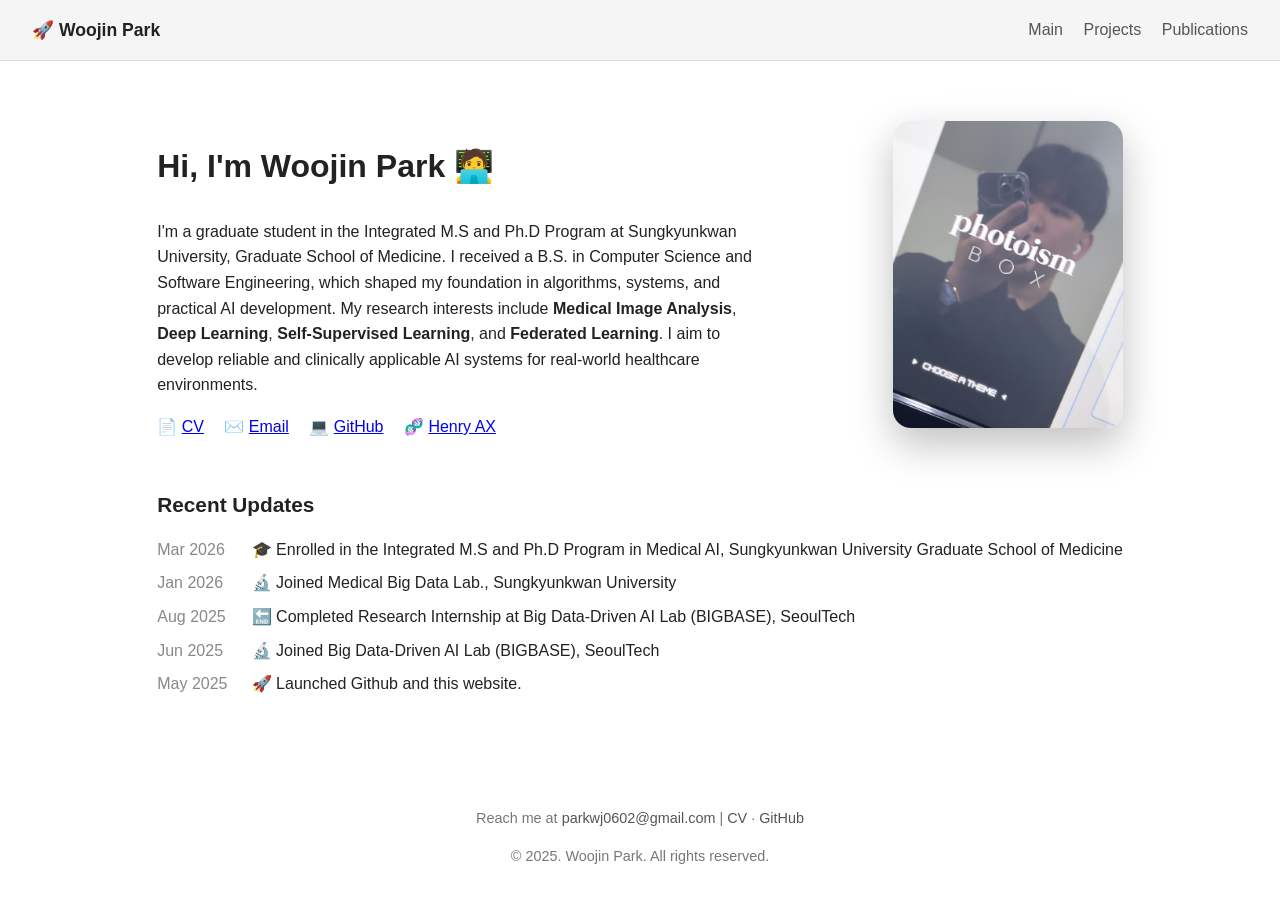
<file: index.html>
<!DOCTYPE html>
<html lang="en">
<head>
  <meta charset="UTF-8" />
  <meta name="viewport" content="width=device-width, initial-scale=1.0"/>
  <title>🚀 Woojin Park</title>
  <link rel="stylesheet" href="style.css">

  <!-- ✅ 프로필 사진 + 자기소개 우측 배치용 추가 스타일 -->
  <style>
    .intro {
      display: flex;
      flex-wrap: wrap;
      align-items: center;
      gap: 2.5rem;
    }

    .intro-text {
      flex: 1 1 260px;
      min-width: 0;
    }

    .intro-photo {
      flex: 0 0 230px;
      display: flex;
      justify-content: center;
    }

    .intro-photo img {
      width: 100%;
      max-width: 260px;
      border-radius: 18px;
      object-fit: cover;
      aspect-ratio: 3 / 4; /* 세로 비율 유지 */
      box-shadow: 0 16px 40px rgba(0, 0, 0, 0.25);
    }

    /* 모바일에서는 위/아래로 쌓이도록 */
    @media (max-width: 768px) {
      .intro {
        flex-direction: column;
        align-items: flex-start;
      }
      .intro-photo {
        align-self: center;
      }
    }
  </style>
</head>
<body>

  <!-- 상단 네비게이션 -->
  <header>
    <div class="nav">
      <div class="name"><a href="index.html">🚀 Woojin Park</a></div>
      <div class="menu">
        <a href="index.html" class="active">Main</a>
        <a href="projects.html" class="active">Projects</a>
        <a href="publications.html">Publications</a>
        <!--
        <a href="about.html">About</a>
        -->
      </div>
    </div>
  </header>

  <main class="container">
    <section class="intro">
      <!-- 🔹 왼쪽: 텍스트 -->
      <div class="intro-text">
        <h1>Hi, I'm Woojin Park 🧑‍💻</h1>
        <p class="desc">
          I'm a graduate student in the Integrated M.S and Ph.D Program at Sungkyunkwan University, Graduate School of Medicine. 
          I received a B.S. in Computer Science and Software Engineering, which shaped my foundation in algorithms, systems, and practical AI development. 
          My research interests include <strong>Medical Image Analysis</strong>, <strong>Deep Learning</strong>, <strong>Self-Supervised Learning</strong>, and <strong>Federated Learning</strong>. 
          I aim to develop reliable and clinically applicable AI systems for real-world healthcare environments.
        </p>
        <div class="icons">
          📄 <a href="assets/CV_WooJinPark.pdf" target="_blank">CV</a>
          ✉️ <a href="mailto:parkwj0602@gmail.com">Email</a>
          💻 <a href="https://github.com/HenryPark62" target="_blank">GitHub</a>
          🧬 <a href="HenryAX.html" target="_blank">Henry AX</a>
        </div>
      </div>

      <!-- 🔹 오른쪽: 프로필 사진 -->
      <div class="intro-photo">
        <!-- 👉 이미지 파일을 프로젝트 안에 넣고 경로만 맞춰 주면 됨 -->
        <!-- 예: /assets/profile.jpeg 로 저장했다면 아래 src 그대로 사용 -->
        <img src="assets/profile.JPG" alt="Woojin Park profile photo">
      </div>
    </section>

    <!-- 업데이트 -->
    <section class="updates">
      <h2>Recent Updates</h2>
      <ul>
        <li><span>Mar 2026</span> 🎓 Enrolled in the Integrated M.S and Ph.D Program in Medical AI, Sungkyunkwan University Graduate School of Medicine</li>
        <li><span>Jan 2026</span> 🔬 Joined Medical Big Data Lab., Sungkyunkwan University</li>
        <li><span>Aug 2025</span> 🔚 Completed Research Internship at Big Data-Driven AI Lab (BIGBASE), SeoulTech</li>
        <li><span>Jun 2025</span> 🔬 Joined Big Data-Driven AI Lab (BIGBASE), SeoulTech</li>
        <li><span>May 2025</span> 🚀 Launched Github and this website.</li>
      </ul>
    </section>
  </main>

  <footer>
    <p>Reach me at <a href="mailto:parkwj0602@gmail.com">parkwj0602@gmail.com</a> |
      <a href="assets/CV_WooJinPark.pdf" target="_blank">CV</a> · <a href="https://github.com/HenryPark62" target="_blank">GitHub</a></p>
    <p>© 2025. Woojin Park. All rights reserved.</p>
  </footer>
</body>
</html>
</file>
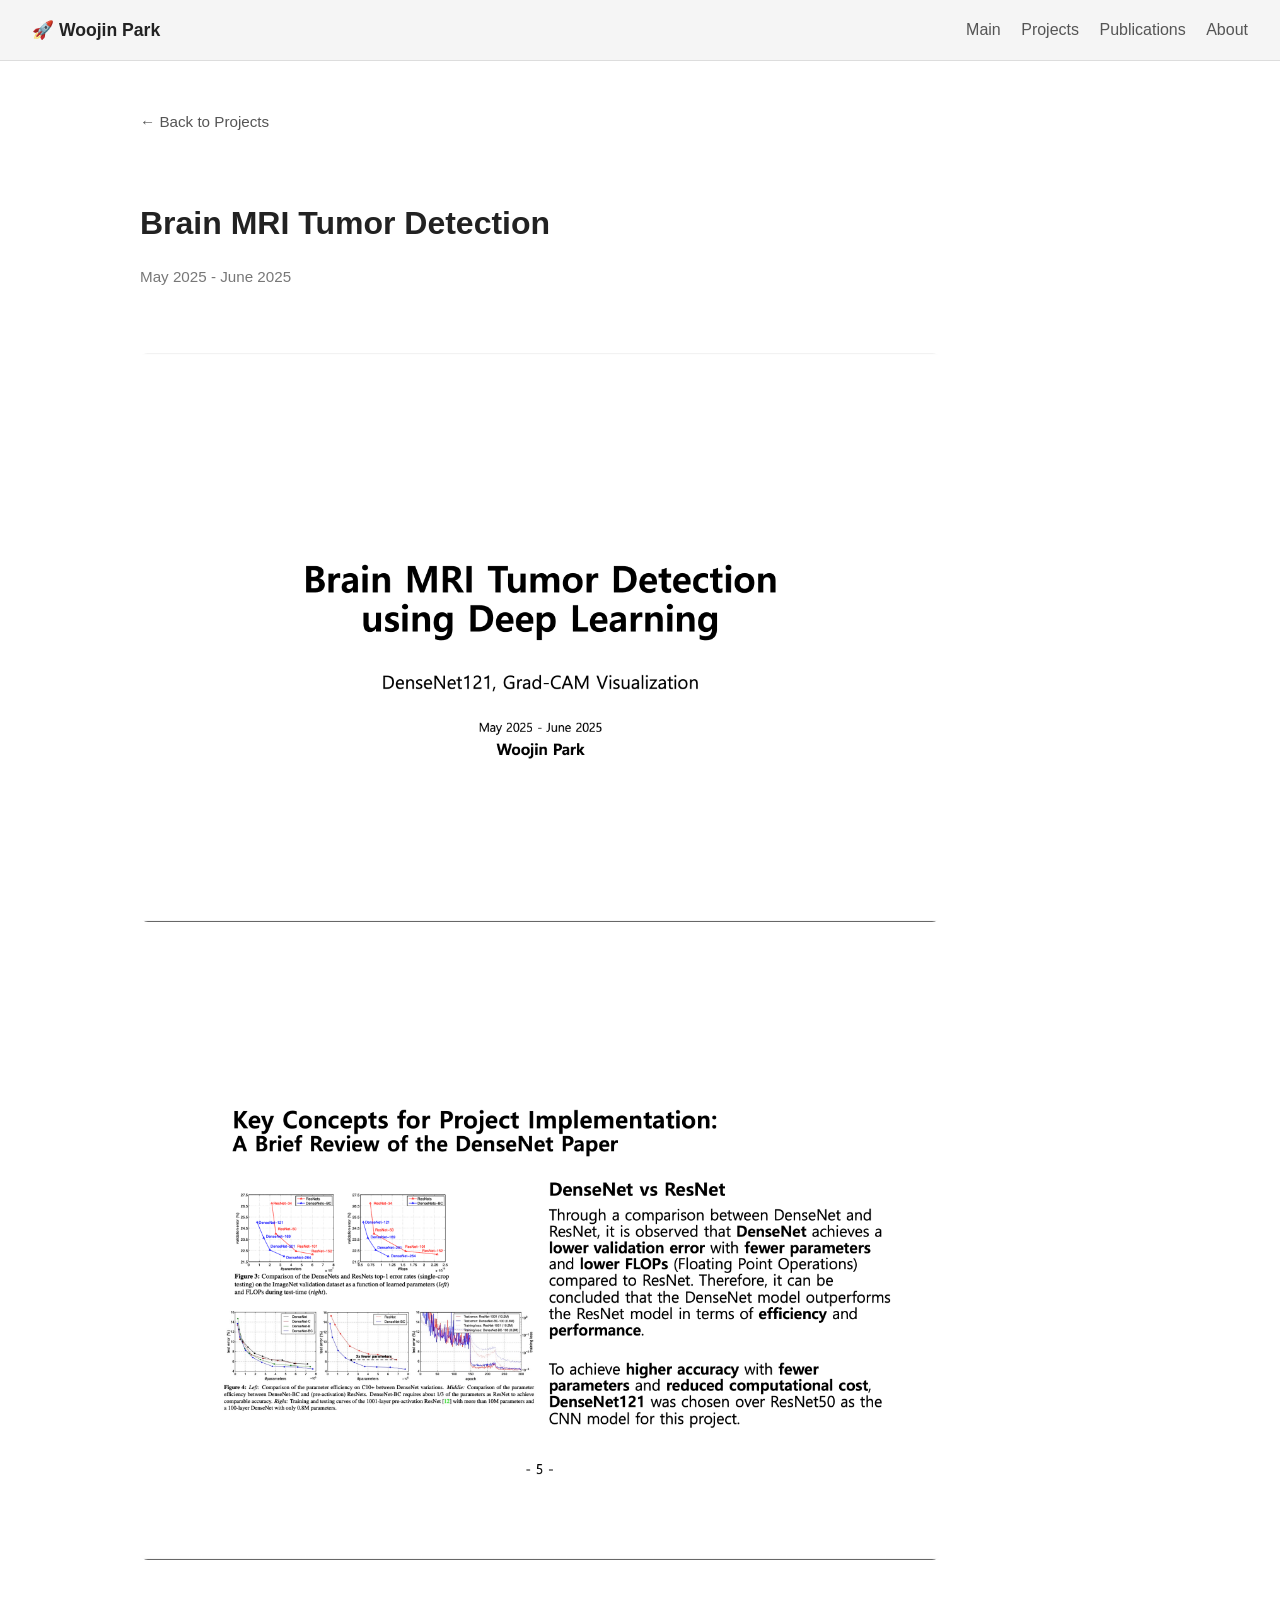
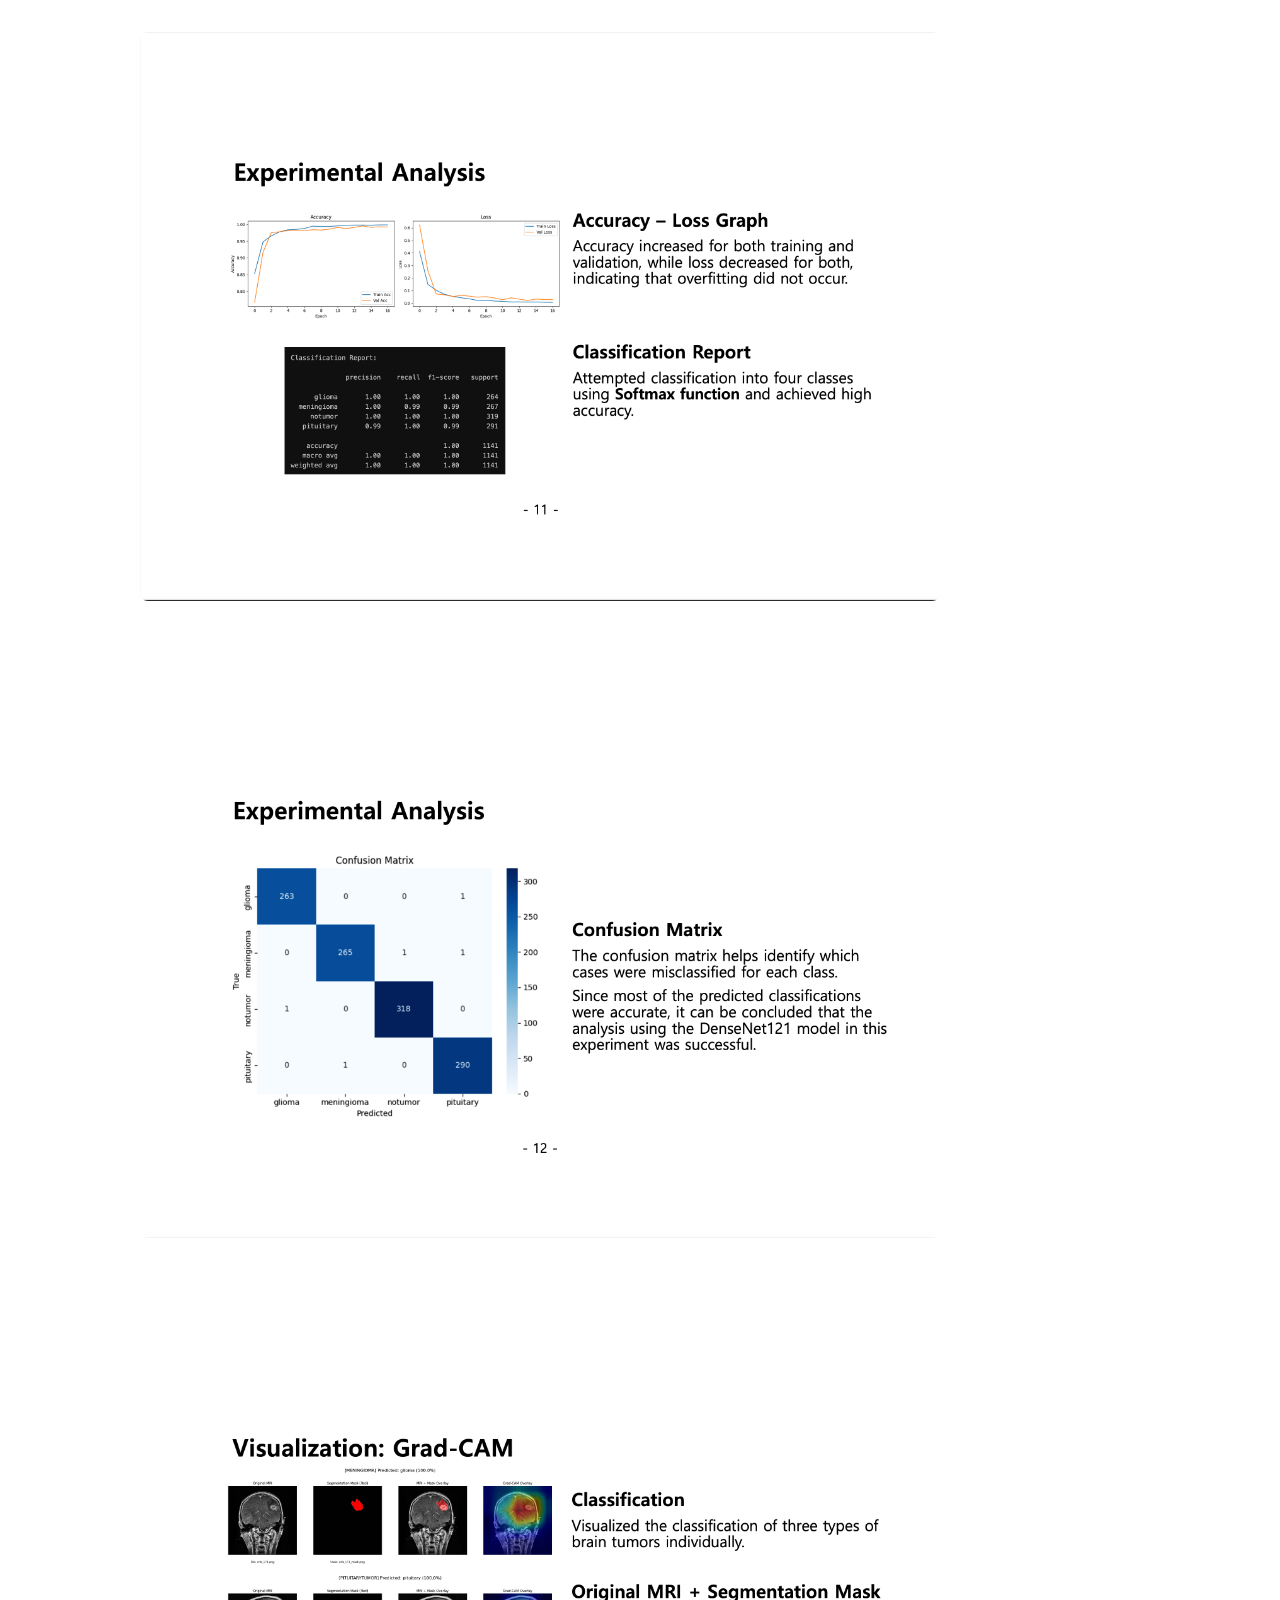
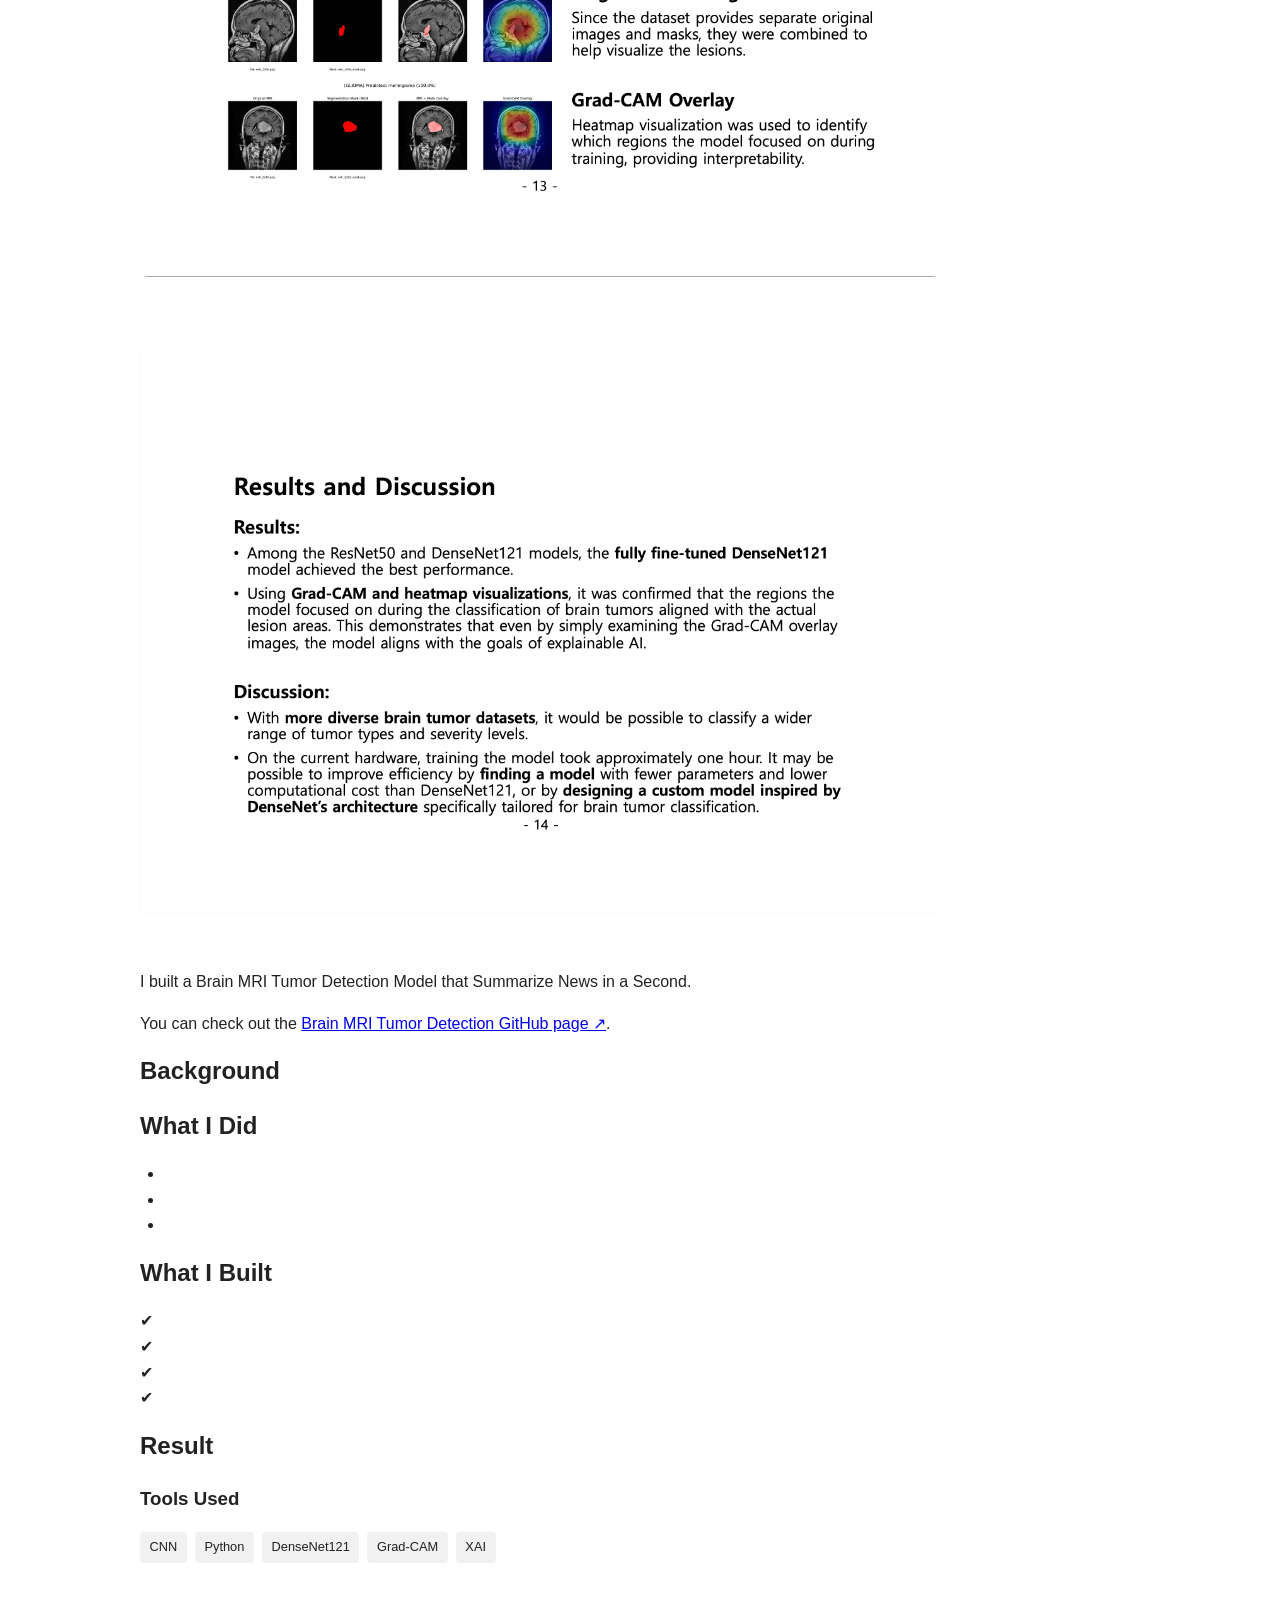
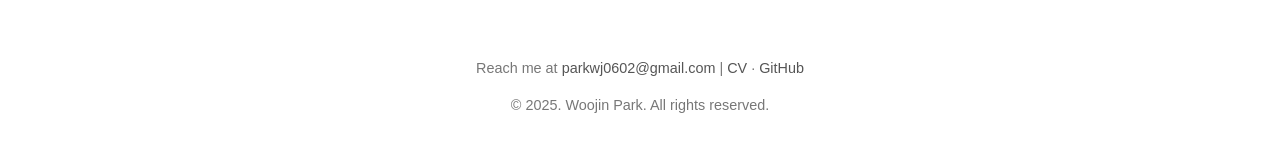
<file: project-braintumor.html>
<!DOCTYPE html>
<html lang="en">
<head>
  <meta charset="UTF-8" />
  <meta name="viewport" content="width=device-width, initial-scale=1.0"/>
  <title>Brain Tumor Detection - Project Detail</title>
  <link rel="stylesheet" href="style.css">
</head>
<body>
  
  <!-- 상단 네비게이션 -->
  <header>
    <div class="nav">
        <div class="name"><a href="index.html">🚀 Woojin Park</a></div>
      <div class="menu">
        <a href="index.html" class="active">Main</a>
        <a href="projects.html" class="active">Projects</a>
        <a href="publications.html">Publications</a>
        <a href="about.html">About</a>
      </div>
    </div>
  </header>

  <main class="container project-detail">
    <!-- 돌아가기 버튼 -->
    <a href="projects.html" class="back-link">← Back to Projects</a>

    <!-- 제목, 역할, 기간 -->
    <h1>Brain MRI Tumor Detection</h1>
    <p class="project-meta">May 2025 - June 2025</p>

    <!-- 프로젝트 대표 이미지 -->
    <img src="assets/braintumor/1.png" alt="braintumor Preview" class="cover-image" />
    <img src="assets/braintumor/2.png" alt="braintumor Preview" class="cover-image" />    
    <img src="assets/braintumor/3.png" alt="braintumor Preview" class="cover-image" />    
    <img src="assets/braintumor/4.png" alt="braintumor Preview" class="cover-image" />    
    <img src="assets/braintumor/5.png" alt="braintumor Preview" class="cover-image" />    
    <img src="assets/braintumor/6.png" alt="braintumor Preview" class="cover-image" />

    <!-- 소개 문단 -->
    <p>I built a Brain MRI Tumor Detection Model that Summarize News in a Second.</p>
    <p>You can check out the <a href="https://github.com/HenryPark62/ML_Brain_Tumor_Detection" target="_blank">Brain MRI Tumor Detection GitHub page ↗</a>.</p>

    <!-- 섹션: Background -->
    <h2>Background</h2>
    <p></p>

    <!-- 섹션: What I Did -->
    <h2>What I Did</h2>
    <ul>
      <li></li>
      <li></li>
      <li></li>
    </ul>

    <!-- 섹션: What I Built -->
    <h2>What I Built</h2>
    <p>✔ <br>✔ <br>✔ <br>✔ </p>

    <!-- 섹션: Result -->
    <h2>Result</h2>
    <p></p>

    <!-- 툴 태그 -->
    <h3>Tools Used</h3>
    <div class="tags">
      <span>CNN</span>
      <span>Python</span>
      <span>DenseNet121</span>
      <span>Grad-CAM</span>
      <span>XAI</span>
    </div>
  </main>

  <!-- 푸터 -->
  <footer>
    <p>Reach me at <a href="mailto:parkwj0602@gmail.com">parkwj0602@gmail.com</a> |
      <a href="assets/CV_WooJinPark.pdf" target="_blank">CV</a> · <a href="https://github.com/HenryPark62" target="_blank">GitHub</a></p>
    <p>© 2025. Woojin Park. All rights reserved.</p>
  </footer>
</body>
</html>
</file>
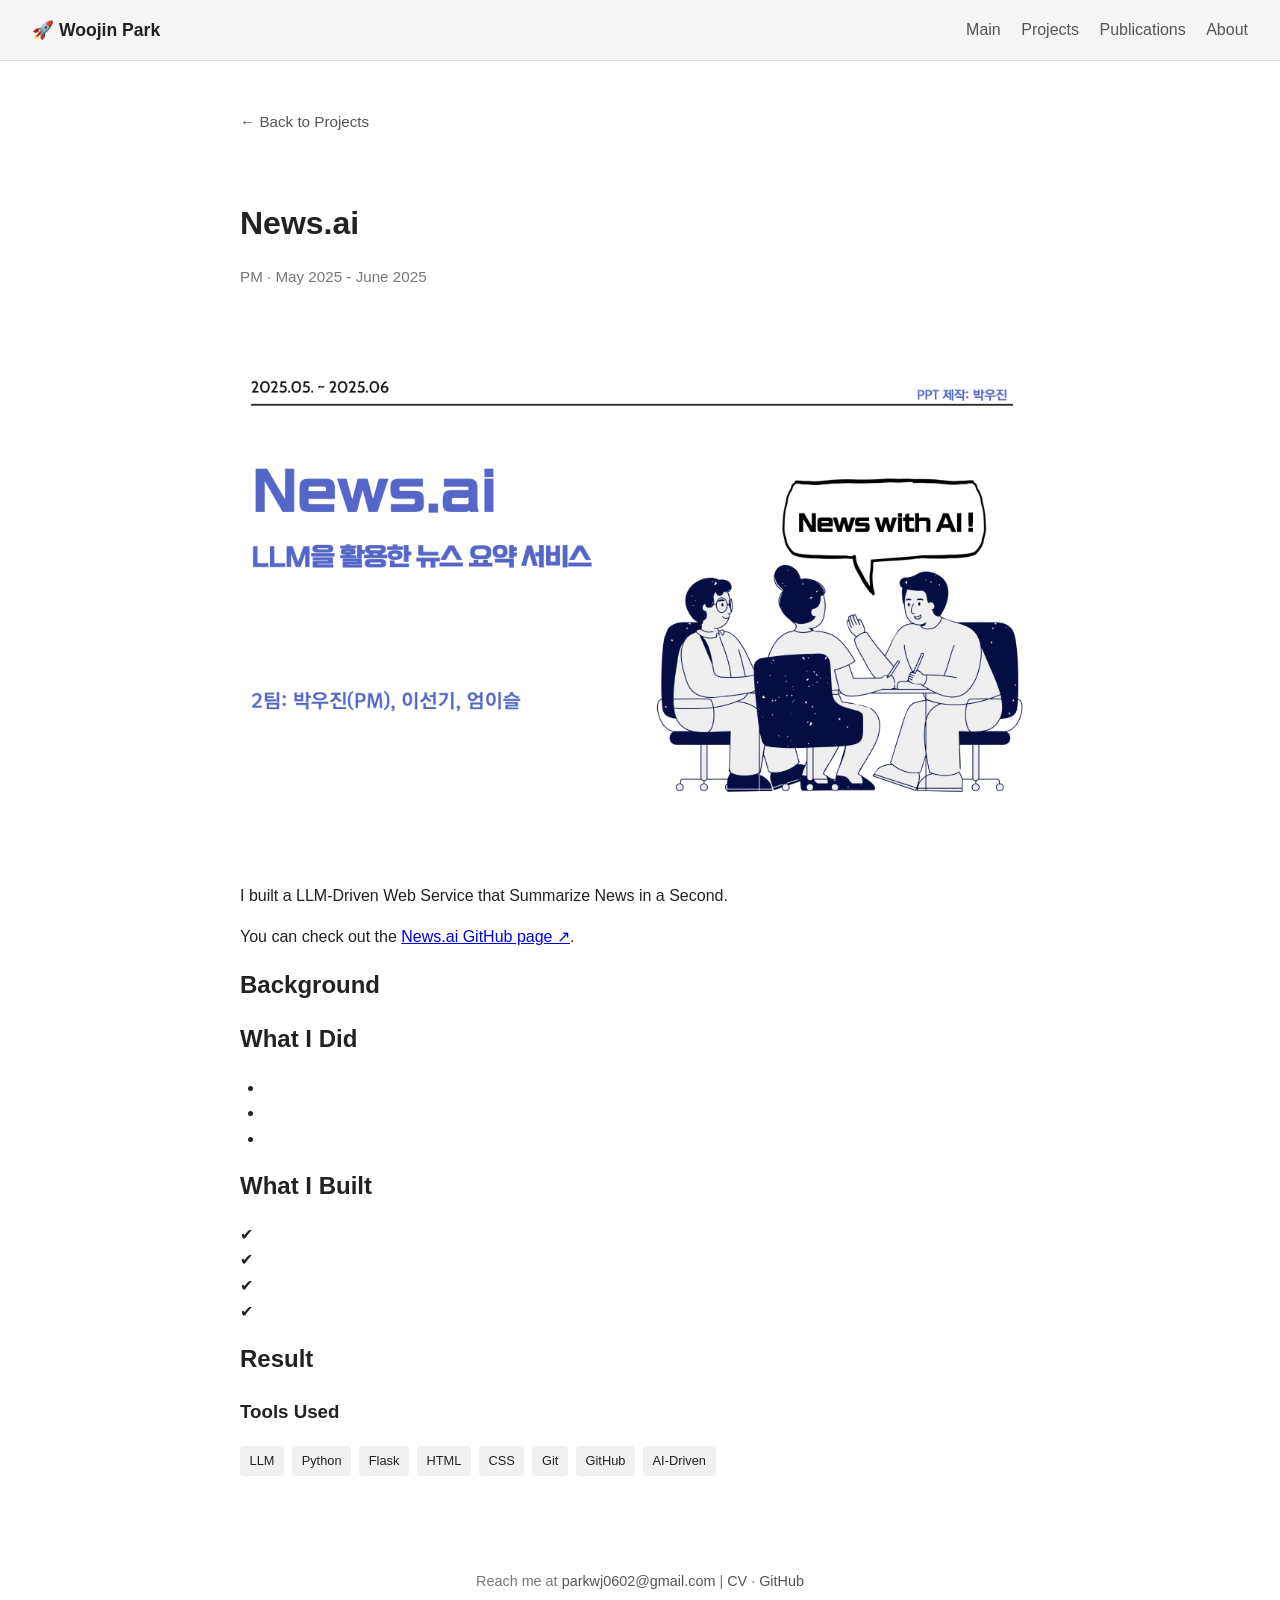
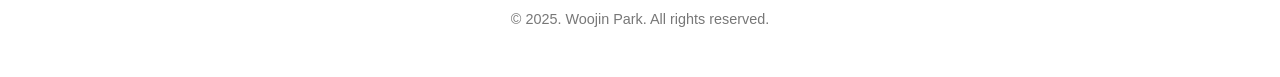
<file: project-newsai.html>
<!DOCTYPE html>
<html lang="en">
<head>
  <meta charset="UTF-8" />
  <meta name="viewport" content="width=device-width, initial-scale=1.0"/>
  <title>News.ai - Project Detail</title>
  <link rel="stylesheet" href="style.css">
</head>
<body>
  
  <!-- 상단 네비게이션 -->
  <header>
    <div class="nav">
        <div class="name"><a href="index.html">🚀 Woojin Park</a></div>
      <div class="menu">
        <a href="index.html" class="active">Main</a>
        <a href="projects.html" class="active">Projects</a>
        <a href="publications.html">Publications</a>
        <a href="about.html">About</a>
      </div>
    </div>
  </header>

  <main class="container project-detail">
    <!-- 돌아가기 버튼 -->
    <a href="projects.html" class="back-link">← Back to Projects</a>

    <!-- 제목, 역할, 기간 -->
    <h1>News.ai</h1>
    <p class="project-meta">PM · May 2025 - June 2025</p>

    <!-- 프로젝트 대표 이미지 -->
    <img src="assets/newsai/newsai.png" alt="News.ai Preview" class="cover-image" />

    <!-- 소개 문단 -->
    <p>I built a LLM-Driven Web Service that Summarize News in a Second.</p>
    <p>You can check out the <a href="https://github.com/HenryPark62/AI_News_Summary" target="_blank">News.ai GitHub page ↗</a>.</p>

    <!-- 섹션: Background -->
    <h2>Background</h2>
    <p></p>

    <!-- 섹션: What I Did -->
    <h2>What I Did</h2>
    <ul>
      <li></li>
      <li></li>
      <li></li>
    </ul>

    <!-- 섹션: What I Built -->
    <h2>What I Built</h2>
    <p>✔<br>✔ <br>✔ <br>✔</p>

    <!-- 섹션: Result -->
    <h2>Result</h2>
    <p></p>

    <!-- 툴 태그 -->
    <h3>Tools Used</h3>
    <div class="tags">
      <span>LLM</span>
      <span>Python</span>
      <span>Flask</span>
      <span>HTML</span>
      <span>CSS</span>
      <span>Git</span>
      <span>GitHub</span>
      <span>AI-Driven</span>
    </div>
  </main>

  <!-- 푸터 -->
  <footer>
    <p>Reach me at <a href="mailto:parkwj0602@gmail.com">parkwj0602@gmail.com</a> |
      <a href="assets/CV_WooJinPark.pdf" target="_blank">CV</a> · <a href="https://github.com/HenryPark62" target="_blank">GitHub</a></p>
    <p>© 2025. Woojin Park. All rights reserved.</p>
  </footer>
</body>
</html>
</file>
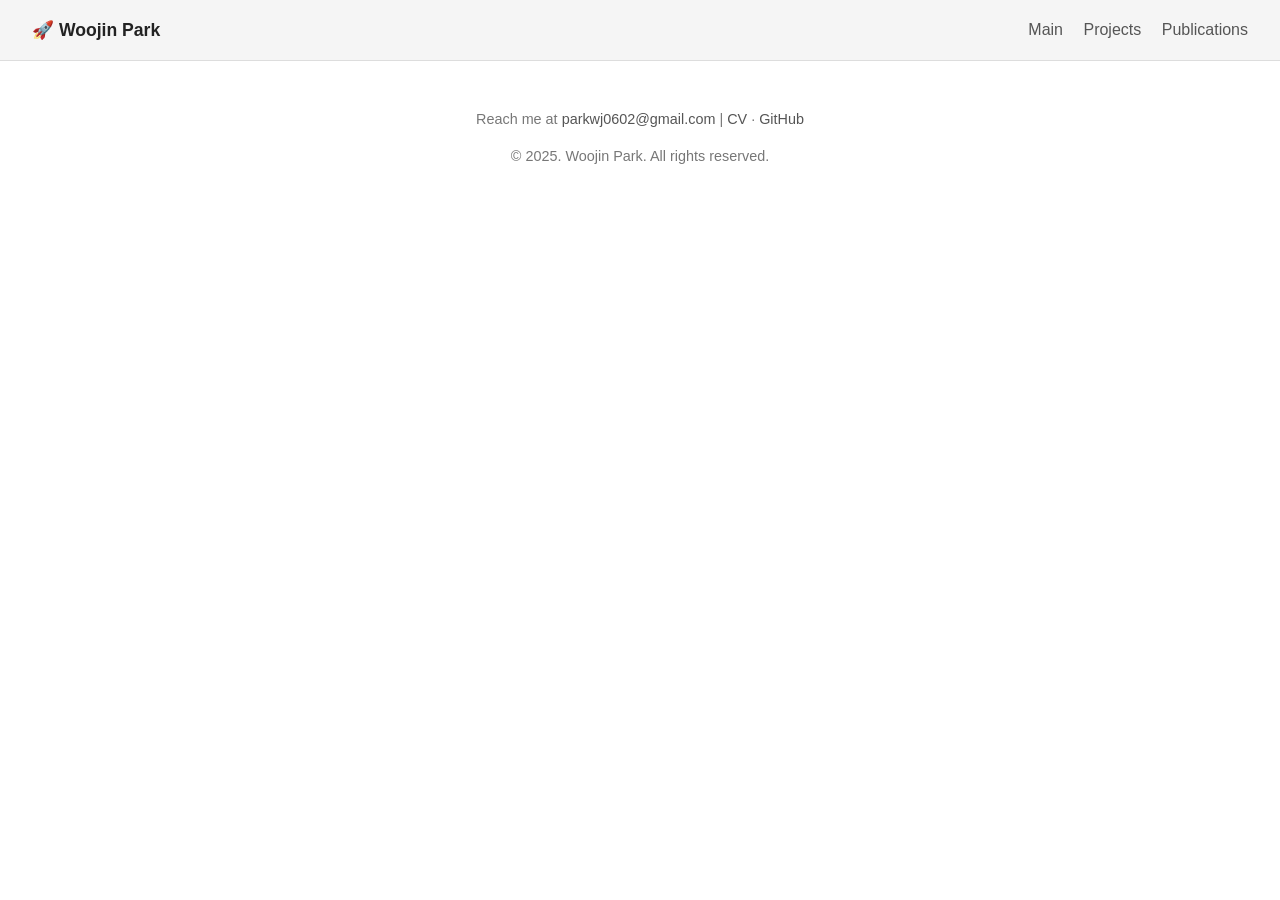
<file: publications.html>
<!DOCTYPE html>
<html lang="en">
<head>
  <meta charset="UTF-8" />
  <meta name="viewport" content="width=device-width, initial-scale=1.0"/>
  <title>Publications - Woojin Park</title>
  <link rel="stylesheet" href="style.css">
</head>
<body>
  
  <!-- 상단 네비게이션 -->
  <header>
    <div class="nav">
        <div class="name"><a href="index.html">🚀 Woojin Park</a></div>
      <div class="menu">
        <a href="index.html" class="active">Main</a>
        <a href="projects.html" class="active">Projects</a>
        <a href="publications.html">Publications</a>
        <!--
        <a href="about.html">About</a>
        -->
      </div>
    </div>
  </header>

<!-- 

  <main class="container">
     논문 카드 하나 
    <div class="publication-card">
      <img src="assets/publication-preview.png" alt="Paper Thumbnail" class="pub-thumb" />

      <div class="pub-content">
        제목 
        <h2>제목</h2>

        저자, 학회명 
        <p>저자</p>
        <p><em>학회</em></p>

        PDF 다운로드 
        <a href="assets/henry-paper.pdf" class="pdf-link" target="_blank">📄 PDF</a>
      </div>
    </div>
  </main>
-->

  <!-- 푸터 -->
  <footer>
    <p>Reach me at <a href="mailto:parkwj0602@gmail.com">parkwj0602@gmail.com</a> |
      <a href="assets/CV_WooJinPark.pdf" target="_blank">CV</a> · <a href="https://github.com/HenryPark62" target="_blank">GitHub</a></p>
    <p>© 2025. Woojin Park. All rights reserved.</p>
  </footer>
</body>
</html>
</file>
<file: style.css>
body {
  font-family: -apple-system, BlinkMacSystemFont, sans-serif;
  margin: 0;
  padding: 0;
  background-color: #fff;
  color: #222;
  line-height: 1.6;
}
header {
  background-color: #f5f5f5;
  border-bottom: 1px solid #ddd;
}
.nav {
  display: flex;
  justify-content: space-between;
  align-items: center;
  padding: 1rem 2rem;
}
.name {
  font-weight: bold;
  font-size: 1.1rem;
}

.name a {
  color: inherit;
  text-decoration: none;
  font-weight: bold;
  font-size: 1.1rem;
}
.name a:hover {
  text-decoration: underline;
}


.menu {
  margin-left: auto;
}
.menu a {
  margin-left: 1rem;
  text-decoration: none;
  color: #555;
}
.menu a:hover {
  text-decoration: underline;
}
main {
  max-width: 768px;
  margin: 0 auto;
  padding: 4rem 2rem 2rem;
}
h1 {
  margin-top: 2rem;
  font-size: 2rem;
}
.desc {
  margin-top: 1rem;
  max-width: 600px;
}
.icons {
  margin-top: 1rem;
}
.icons a {
  margin-right: 1rem;
}
.updates {
  margin-top: 3rem;
}
.updates h2 {
  font-size: 1.3rem;
}
.updates ul {
  list-style: none;
  padding-left: 0;
}
.updates li {
  margin: 0.5rem 0;
}
.updates span {
  color: #888;
  display: inline-block;
  width: 90px;
}


/* 전체 화면을 플렉스 레이아웃으로 설정 */
html, body {
  height: 100%;
  margin: 0;
  display: flex;
  flex-direction: column;
}

/* 메인 콘텐츠가 남은 공간 채우도록 */
main.container {
  flex: 1 0 auto;
}

/* 푸터를 하단에 고정 */
footer {
  flex-shrink: 0;
  text-align: center;
  padding: 2rem 1rem;
  font-size: 0.9rem;
  color: #777;
  background: #fff;
}
footer a {
  color: #555;
  text-decoration: none;
}
footer a:hover {
  text-decoration: underline;
}

.container {
  max-width: 1000px;
  margin: 0 auto;
  padding: 3rem 2rem;
}

/* 필터 탭 스타일 */
.filter-tabs {
  display: flex;
  gap: 1rem;
  margin-bottom: 2rem;
}
.filter-tabs button {
  border: none;
  background: none;
  font-weight: 500;
  color: #555;
  cursor: pointer;
}
.filter-tabs .active {
  font-weight: bold;
  color: #000;
}

/* 프로젝트 카드 레이아웃 */
.project-grid {
  display: grid;
  grid-template-columns: repeat(auto-fit, minmax(300px, 1fr));
  gap: 2rem;
}

.project-card {
  background: white;
  border: 1px solid #ddd;
  border-radius: 8px;
  overflow: hidden;
  padding: 1rem;
  transition: box-shadow 0.2s ease-in-out;
}
.project-card:hover {
  box-shadow: 0 4px 12px rgba(0, 0, 0, 0.06);
}
.project-card img {
  width: 100%;
  border-radius: 6px;
  margin-bottom: 1rem;
}
.project-card h3 {
  margin: 0.5rem 0;
}
.project-card .tags {
  margin-top: 1rem;
  display: flex;
  flex-wrap: wrap;
  gap: 0.5rem;
}
.project-card .tags span {
  background-color: #f1f1f1;
  border-radius: 4px;
  padding: 0.3rem 0.6rem;
  font-size: 0.8rem;
}

.project-detail .back-link {
  display: inline-block;
  margin-bottom: 2rem;
  font-size: 0.95rem;
  color: #555;
  text-decoration: none;
}
.project-detail h1 {
  font-size: 2rem;
  margin-bottom: 0.25rem;
}
.project-meta {
  font-size: 0.95rem;
  color: #777;
  margin-bottom: 2rem;
}
.cover-image {
  width: 100%;
  max-width: 800px;
  border-radius: 8px;
  margin: 2rem 0;
}
.project-detail ul {
  list-style: disc;
  padding-left: 1.5rem;
}
.project-detail .tags {
  display: flex;
  flex-wrap: wrap;
  gap: 0.5rem;
  margin-top: 1rem;
}
.project-detail .tags span {
  background-color: #f1f1f1;
  border-radius: 4px;
  padding: 0.3rem 0.6rem;
  font-size: 0.8rem;
}


.publication-card {
  display: flex;
  align-items: flex-start;
  gap: 2rem;
  margin-top: 3rem;
}

.pub-thumb {
  width: 300px;
  border-radius: 8px;
  object-fit: cover;
}

.pub-content h2 {
  font-size: 1.3rem;
  margin-bottom: 0.5rem;
}

.pub-content p {
  margin: 0.25rem 0;
  color: #444;
}

.pdf-link {
  display: inline-block;
  margin-top: 0.75rem;
  font-size: 0.95rem;
  background: #f5f5f5;
  padding: 0.4rem 0.8rem;
  border-radius: 6px;
  text-decoration: none;
  color: #333;
}
.pdf-link:hover {
  background: #eaeaea;
}


.about .intro-box {
  display: flex;
  align-items: flex-start;
  gap: 2rem;
  margin-bottom: 3rem;
}
.profile-photo {
  width: 200px;
  border-radius: 12px;
}
.bio {
  flex: 1;
}
h2 {
  margin-top: 2rem;
}
.entry {
  margin-top: 1rem;
  margin-bottom: 2rem;
  line-height: 1.6;
}
.entry .right {
  float: right;
  color: #888;
  font-size: 0.9rem;
}
.compact-list {
  list-style-type: disc;
  margin-left: 1.5rem;
}


.skills {
  display: grid;
  grid-template-columns: repeat(auto-fit, minmax(200px, 1fr));
  gap: 1.5rem;
  margin-top: 0.3rem;
  font-size: 0.95rem;
}


.skills-grid {
  display: grid;
  grid-template-columns: repeat(auto-fit, minmax(200px, 1fr));
  gap: 1.2rem;
  margin-top: 0.3rem;
  font-size: 0.95rem;
}
.skills-grid h3 {
  margin-bottom: 0.3rem;
  font-weight: bold;
}
.skills-grid p {
  margin: 0.25rem 0;
  color: #333;
}



/* 점은 그대로 유지하되 들여쓰기 제거 */
.flat-list {
  list-style-type: disc;
  margin-left: 0;        /* 전체 들여쓰기 제거 */
  padding-left: 1rem;    /* 리스트 점은 유지하되 너무 붙지 않도록 */
}

.flat-list li {
  margin: 0.3rem 0;       /* 줄 간격 약간 조정 */
  text-indent: 0;         /* 내용 들여쓰기 제거 */
}


.profile-section {
  display: flex;
  gap: 2rem;
  align-items: flex-start;
  margin-bottom: 3rem;
  flex-wrap: wrap;
}

.profile-image img {
  width: 180px;
  height: 220px;
  object-fit: cover;
  border-radius: 12px;
  box-shadow: 0 4px 12px rgba(0,0,0,0.1);
}

.profile-description {
  flex: 1;
  min-width: 250px;
}

.contact-icons {
  margin-top: 1rem;
  font-size: 0.95rem;
}

.contact-icons a {
  margin-right: 1rem;
  color: #333;
  text-decoration: none;
}


.item {
  display: flex;
  justify-content: space-between;
  align-items: flex-start;
  margin-bottom: 1.2rem;
  flex-wrap: wrap;
}

.item-main {
  flex: 1;
}

.item-main .sub {
  color: #666;
  font-size: 0.95rem;
  margin-top: 0.2rem;
}

.item-date {
  color: #999;
  font-size: 0.9rem;
  white-space: nowrap;
  margin-left: 1rem;
}

/* 각 제목 섹션의 상단 간격 보강 */
.section {
  margin-top: 3.5rem;
  margin-bottom: 1.5rem;
}

/* 제목 간격 자체도 살짝 강화 */
h2 {
  margin-top: 0;
  margin-bottom: 1rem;
}
</file>
